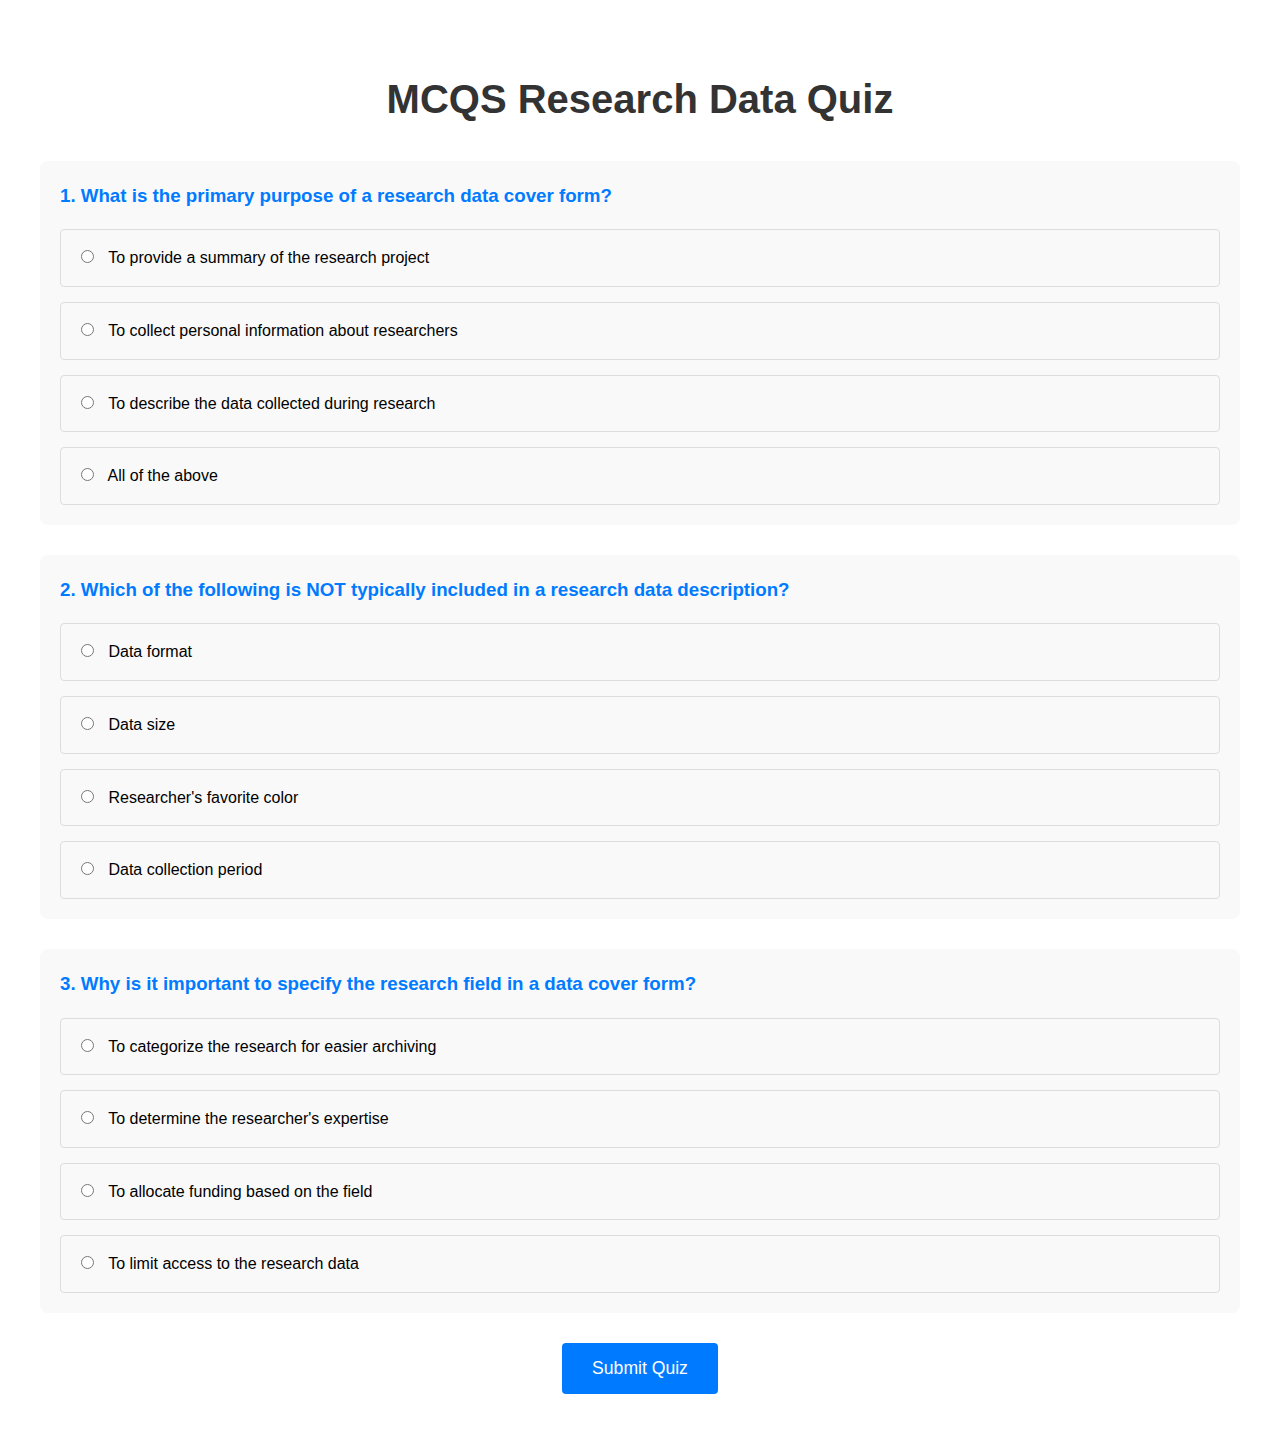
<file: mcqs.html>
<!DOCTYPE html>
<html lang="en">
<head>
    <meta charset="UTF-8">
    <meta name="viewport" content="width=device-width, initial-scale=1.0">
    <title>MCQS - Research Data</title>
    <style>
        body {
            font-family: Arial, sans-serif;
            line-height: 1.6;
            margin: 0;
            padding: 0;
            background-color: #f4f4f4;
        }
        .container {
            width: 100%;
            max-width: 1200px;
            margin: auto;
            background: #fff;
            padding: 40px;
            box-shadow: 0 0 10px rgba(0,0,0,0.1);
        }
        h1 {
            color: #333;
            text-align: center;
            margin-bottom: 30px;
            font-size: 2.5em;
        }
        .question {
            margin-bottom: 30px;
            background: #f9f9f9;
            padding: 20px;
            border-radius: 8px;
        }
        .question h3 {
            margin-top: 0;
            color: #007bff;
        }
        .options {
            display: grid;
            gap: 15px;
        }
        label {
            display: block;
            padding: 15px;
            border: 1px solid #ddd;
            border-radius: 4px;
            cursor: pointer;
            transition: background-color 0.3s ease;
        }
        label:hover {
            background-color: #e9ecef;
        }
        input[type="radio"] {
            margin-right: 10px;
        }
        button {
            background-color: #007bff;
            color: #fff;
            padding: 15px 30px;
            border: none;
            border-radius: 4px;
            cursor: pointer;
            font-size: 1.1em;
            transition: background-color 0.3s ease;
            display: block;
            margin: 30px auto 0;
        }
        button:hover {
            background-color: #0056b3;
        }
    </style>
</head>
<body>
    <div class="container">
        <h1>MCQS Research Data Quiz</h1>
        <div id="quiz">
            <div class="question">
                <h3>1. What is the primary purpose of a research data cover form?</h3>
                <div class="options">
                    <label>
                        <input type="radio" name="q1" value="a">
                        To provide a summary of the research project
                    </label>
                    <label>
                        <input type="radio" name="q1" value="b">
                        To collect personal information about researchers
                    </label>
                    <label>
                        <input type="radio" name="q1" value="c">
                        To describe the data collected during research
                    </label>
                    <label>
                        <input type="radio" name="q1" value="d">
                        All of the above
                    </label>
                </div>
            </div>
            <div class="question">
                <h3>2. Which of the following is NOT typically included in a research data description?</h3>
                <div class="options">
                    <label>
                        <input type="radio" name="q2" value="a">
                        Data format
                    </label>
                    <label>
                        <input type="radio" name="q2" value="b">
                        Data size
                    </label>
                    <label>
                        <input type="radio" name="q2" value="c">
                        Researcher's favorite color
                    </label>
                    <label>
                        <input type="radio" name="q2" value="d">
                        Data collection period
                    </label>
                </div>
            </div>
            <div class="question">
                <h3>3. Why is it important to specify the research field in a data cover form?</h3>
                <div class="options">
                    <label>
                        <input type="radio" name="q3" value="a">
                        To categorize the research for easier archiving
                    </label>
                    <label>
                        <input type="radio" name="q3" value="b">
                        To determine the researcher's expertise
                    </label>
                    <label>
                        <input type="radio" name="q3" value="c">
                        To allocate funding based on the field
                    </label>
                    <label>
                        <input type="radio" name="q3" value="d">
                        To limit access to the research data
                    </label>
                </div>
            </div>
        </div>
        <button onclick="submitQuiz()">Submit Quiz</button>
    </div>
    <script>
        function submitQuiz() {
            alert("Quiz submitted! This is a placeholder. In a real application, you would process the answers here.");
        }
    </script>
</body>
</html>
</file>
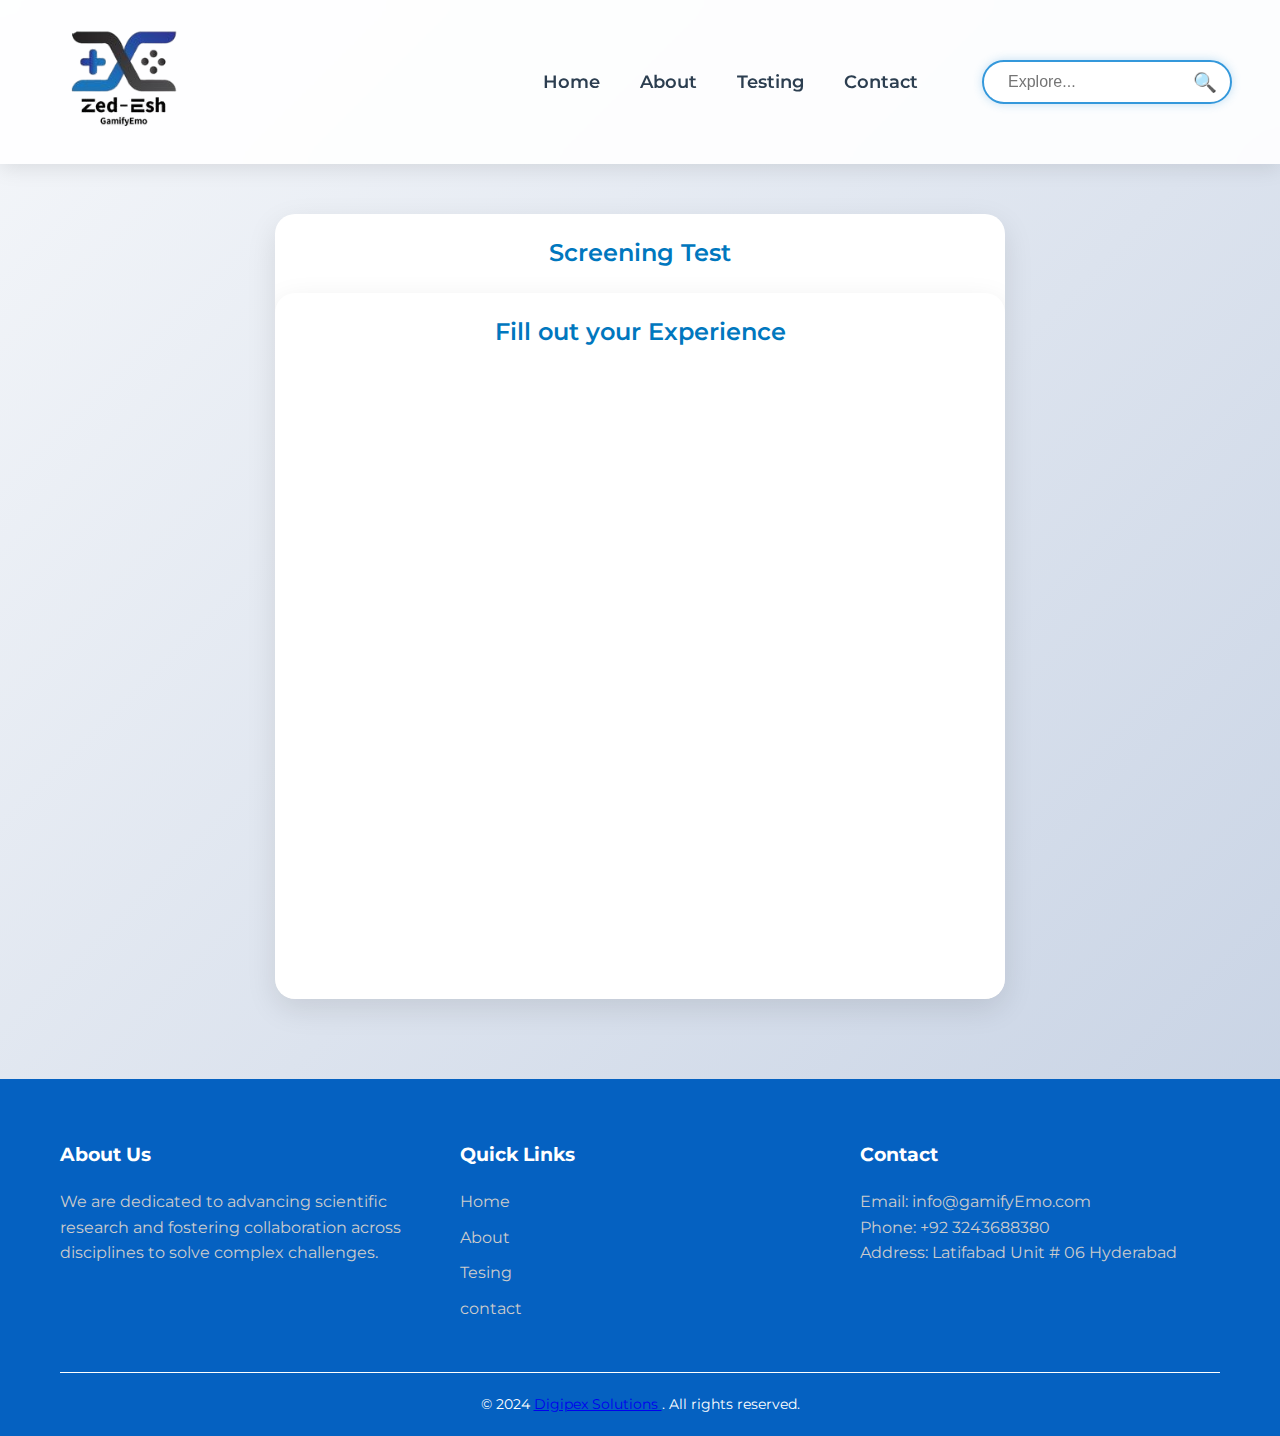
<file: ScreeningTest.html>
<!DOCTYPE html>
</html>
</html>  <html lang="en">
  <head>
      <meta charset="UTF-8">
      <meta name="viewport" content="width=device-width, initial-scale=1.0">
      <title>GamifyEmo</title>
      <link href="https://fonts.googleapis.com/css2?family=Montserrat:wght@400;600;700&display=swap" rel="stylesheet">
      <link rel="stylesheet" href="style.css">
      <style>
          body {
              margin: 0;
              font-family: 'Montserrat', sans-serif;
              line-height: 1.6;
              background: linear-gradient(135deg, #f5f7fa 0%, #c3cfe2 100%);
              min-height: 100vh;
          }
          nav {
              display: flex;
              justify-content: space-between;
              align-items: center;
              padding: 0rem 3rem;
              background-color: rgba(255, 255, 255, 0.9);
              backdrop-filter: blur(15px);
              box-shadow: 0 4px 20px rgba(0, 0, 0, 0.1);
          }
          .logo {
              font-size: 2rem;
              font-weight: 700;
              color: #2c3e50;
              text-transform: uppercase;
              letter-spacing: 3px;
              text-shadow: 2px 2px 4px rgba(0, 0, 0, 0.1);
          }
          .nav-items {
              display: flex;
              align-items: center;
          }
          .nav-items ul {
              display: flex;
              list-style-type: none;
              margin: 0;
              padding: 0;
          }
          .nav-items ul li {
              margin-right: 2.5rem;
              position: relative;
          }
          .nav-items ul li a {
              text-decoration: none;
              color: #2c3e50;
              font-weight: 600;
              transition: all 0.3s ease;
              padding: 0.5rem 0;
              font-size: 1.1rem;
          }
          .nav-items ul li a::after {
              content: '';
              position: absolute;
              width: 0;
              height: 3px;
              bottom: -5px;
              left: 0;
              background-color: #3498db;
              transition: width 0.3s ease;
          }
          .nav-items ul li a:hover::after {
              width: 100%;
          }
          .nav-items ul li a:hover {
              color: #065ac1;
          }
          .search-bar {
              margin-left: 1.5rem;
              position: relative;
          }
          .search-bar input {
              padding: 0.7rem 3rem 0.7rem 1.5rem;
              border: 2px solid #3498db;
              border-radius: 30px;
              font-size: 1rem;
              background-color: rgba(255, 255, 255, 0.9);
              transition: all 0.3s ease;
              width: 250px;
              box-shadow: 0 0 10px rgba(52, 152, 219, 0.3);
          }
          .search-bar input:focus {
              outline: none;
              background-color: rgba(255, 255, 255, 1);
              box-shadow: 0 0 20px rgba(52, 152, 219, 0.6);
              width: 300px;
          }
          .search-bar::after {
              content: '🔍';
              position: absolute;
              right: 15px;
              top: 50%;
              transform: translateY(-50%);
              font-size: 1.2rem;
              color: #3498db;
              pointer-events: none;
          }
          .menu-toggle {
              display: none;
              cursor: pointer;
              font-size: 1.5rem;
              color: #3498db;
          }
          @media screen and (max-width: 1024px) {
              nav {
                  padding: 1rem 2rem;
              }
              .logo {
                  font-size: 1.5rem;
              }
              .nav-items ul li {
                  margin-right: 1.5rem;
              }
              .nav-items ul li a {
                  font-size: 1rem;
              }
              .search-bar input {
                  width: 200px;
              }
              .search-bar input:focus {
                  width: 250px;
              }
          }
          @media screen and (max-width: 768px) {
              nav {
                  flex-direction: column;
                  align-items: flex-start;
              }
              .nav-items {
                  display: none;
                  width: 100%;
                  flex-direction: column;
                  align-items: flex-start;
                  margin-top: 1rem;
              }
              .nav-items.active {
                  display: flex;
              }
              .nav-items ul {
                  flex-direction: column;
                  width: 100%;
              }
              .nav-items ul li {
                  margin-right: 0;
                  margin-bottom: 1rem;
              }
              .search-bar {
                  margin-left: 0;
                  margin-top: 1rem;
                  width: 100%;
                  display: block;
              }
              .search-bar input {
                  width: 100%;
                  box-sizing: border-box;
              }
              .search-bar input:focus {
                  width: 100%;
              }
              .menu-toggle {
                  display: block;
                  position: absolute;
                  top: 3.5rem;
                  right: 2rem;
              }
          }
      </style>


      
  </head>
  <body>
      <nav >
          <div class="logo">
                <a href="./index.html">
                        <img src="./image.png" alt="Company Logo" width="150px">
                </a>
          </div>
          <div class="menu-toggle" style="font-size: 2.5em;">☰</div>
          <div class="nav-items">
            <ul>
                <li><a href="./index.html">Home</a></li>
                <li><a href="./#about">About</a></li>
                <li><a href="./#testing">Testing</a></li>
                <li><a href="./#contact">Contact</a></li>
            </ul>
              <div class="search-bar">
                  <input type="text" placeholder="Explore...">
              </div>
          </div>
      </nav>


    <div class="container" style="margin-top: 50px !important;">
        <div class="cards-container">
            <div class="card form-card">
                <h2>Screening Test</h2>
                <div class="card form-card">
                    <h2> Fill out your Experience </h2>
                    <div class="card-content">
                        <iframe src="https://docs.google.com/forms/d/e/1FAIpQLSdpGV4jPOP_ev4JSKcsNuXBDvn29LeX-AZnSKgA4vRVF6fgRw/viewform?usp=preview" width="640" height="2080" frameborder="0" marginheight="0" marginwidth="0">Loading…</iframe>
                    </div>
                </div>
            </div>
        </div>
    </div>










    

<footer class="footer">
    <div class="footer-container">
        <div class="footer-content">
            <div class="footer-section">
                <h3>About Us</h3>
                <p>We are dedicated to advancing scientific research and fostering collaboration across disciplines to solve complex challenges.</p>
            </div>
            <div class="footer-section">
                <h3>Quick Links</h3>
                <ul>
                    <li><a href="#home">Home</a></li>
                    <li><a href="#about">About</a></li>
                    <li><a href="#testing">Tesing</a></li>
                    <li><a href="#contact">contact</a></li>
                </ul>
            </div>
            <div class="footer-section">
                <h3>Contact</h3>
                <p>Email: info@gamifyEmo.com</p>
                <p>Phone: +92 3243688380</p>
                <p>Address: Latifabad Unit # 06 Hyderabad</p>
            </div>
        </div>
        <div class="footer-bottom">
            <p>© 2024 <a href="https://digipexsolutions.com/">Digipex Solutions </a>. All rights reserved.</p>
        </div>
    </div>
</footer>

<style>
    .footer {
        background-color: #0561C1;
        color: #ffffff;
        padding: 60px 0 20px 0;
        margin-top: 80px;
    }

    .footer-container {
        max-width: 1200px;
        margin: 0 auto;
        padding: 0 20px;
    }

    .footer-content {
        display: grid;
        grid-template-columns: repeat(3, 1fr);
        gap: 40px;
        margin-bottom: 40px;
    }

    .footer-section h3 {
        color: #ffffff;
        margin-bottom: 20px;
        font-size: 1.2em;
    }

    .footer-section p {
        color: #cccccc;
        line-height: 1.6;
    }

    .footer-section ul {
        list-style: none;
        padding: 0;
    }

    .footer-section ul li {
        margin-bottom: 10px;
    }

    .footer-section ul li a {
        color: #cccccc;
        text-decoration: none;
        transition: color 0.3s ease;
    }

    .footer-section ul li a:hover {
        color: #ffffff;
    }

    .footer-bottom {
        text-align: center;
        padding-top: 20px;
        border-top: 1px solid #fff;
    }

    .footer-bottom p {
        color: #fff;
        font-size: 0.9em;
    }

    @media (max-width: 768px) {
        .footer-content {
            grid-template-columns: 1fr;
            gap: 30px;
        }

        .footer-section {
            text-align: center;
        }
    }
</style>

                            
      <script>
          const menuToggle = document.querySelector('.menu-toggle');
          const navItems = document.querySelector('.nav-items');

          menuToggle.addEventListener('click', () => {
              navItems.classList.toggle('active');
          });
      </script>
  </body>
  </html>
</body>
</html>
</file>
<file: style.css>
* {
    margin: 0;
    padding: 0;
    box-sizing: border-box;
}

body {
    font-family: Arial, sans-serif;
    background-color: #f4f4f4;
    /* padding: 40px 20px; */
}

.container {
    max-width: 1200px;
    margin: 0 auto;
}

.cards-container {
    display: flex;
    gap: 30px;
    justify-content: center;
    flex-wrap: wrap;
}

.card {
    background: #fff;
    border-radius: 20px;
    overflow: hidden;
    width: 350px;
    box-shadow: 0 10px 30px rgba(0, 0, 0, 0.1);
    transition: transform 0.3s ease, box-shadow 0.3s ease;
}

.card:hover {
    transform: translateY(-5px);
    box-shadow: 0 15px 40px rgba(0, 0, 0, 0.15);
}

.card h2 {
    color: #0077BE;
    padding: 20px;
    font-size: 24px;
    font-weight: 600;
    text-align: center;
}

.card-image {
    width: 100%;
    height: 220px;
    overflow: hidden;
}

.card-image img {
    width: 100%;
    height: 100%;
    object-fit: cover;
    transition: transform 0.3s ease;
}

.card:hover .card-image img {
    transform: scale(1.05);
}

.form-card {
    width: 100%;
    max-width: 730px;
}

.form-card:hover {
    transform: none;
}

.card-content {
    padding: 0 20px 20px;
}

iframe {
    width: 100%;
    height: 600px;
    border: none;
}

@media (max-width: 1100px) {
    .cards-container {
        gap: 20px;
    }
    
    .card {
        width: calc(50% - 10px);
    }

    .form-card {
        width: 100%;
    }
}

@media (max-width: 768px) {
    .card {
        width: 100%;
        max-width: 350px;
    }

    .form-card {
        max-width: 100%;
    }
}
</file>
